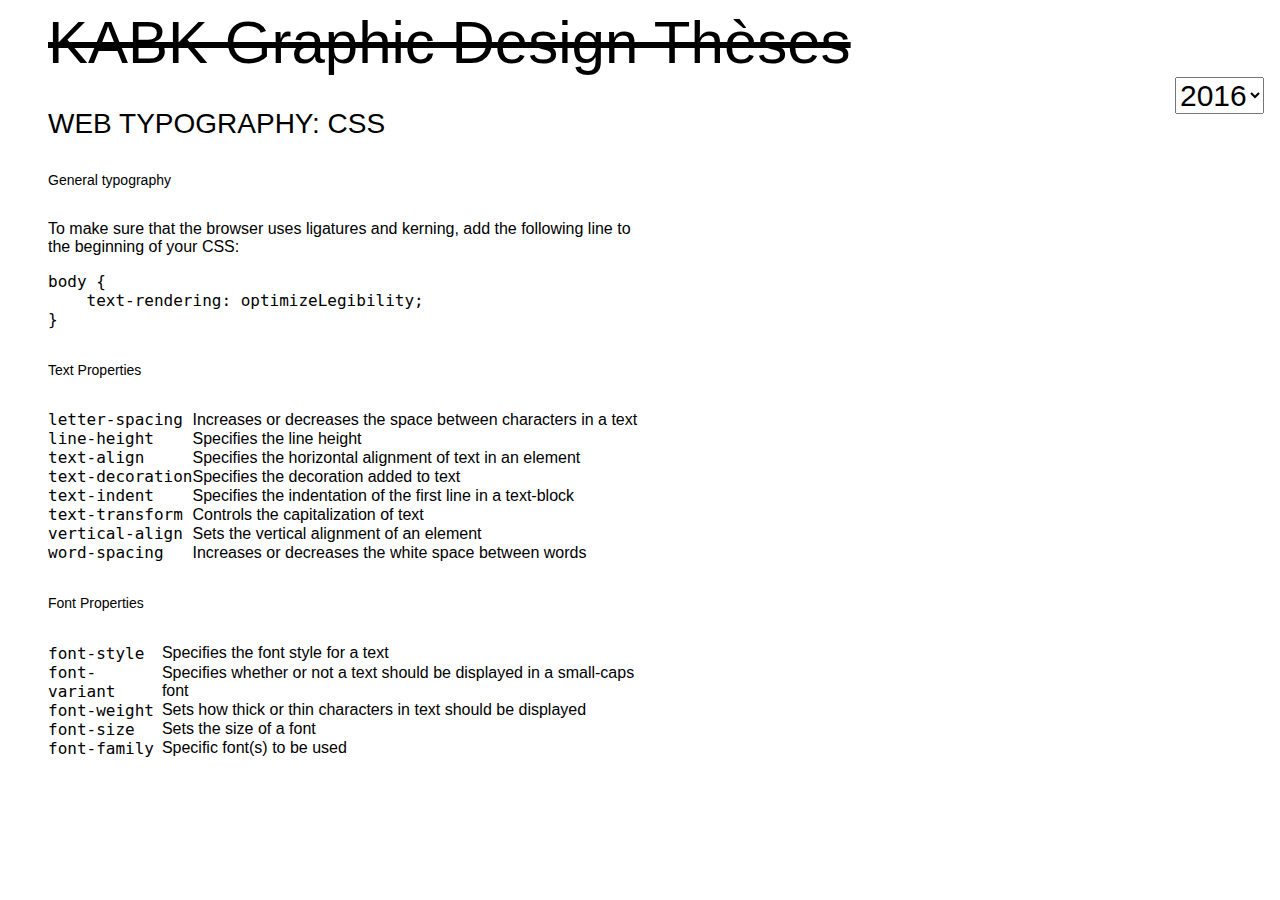
<file: css.html>
<!DOCTYPE html>
<html lang="en">
    <head>
        <title>GOVT Theses 2015</title>
        <!-- This is so we get Thèses instead of ThÃ¨ses -->
        <meta charset="utf-8"/>
        <!-- This tells the mobile browser: do not zoom out -->
        <meta name="viewport" content="width=device-width, initial-scale=1">
        <link rel="stylesheet" type="text/css" href="css/normalize.css" />
        <link rel="stylesheet" type="text/css" href="css/style.css" />
    </head>
    <body>
        <header>
            <h1>KABK Graphic Design Thèses</h1>
            <select>
                <option value="2015">2015</option>
                <option value="2016" selected="true">2016</option>
            </select>
        </header>
        <article>

<h2>Web typography: CSS</h2>

<h6>General typography</h6>

To make sure that the browser uses ligatures and kerning, add the following line to the beginning of your CSS:

<pre>body {
    text-rendering: optimizeLegibility;
}</pre>

<h6>Text Properties</h6>
<table>
  <tbody>
    
      <tr>
        <td>
          <code>letter-spacing</code>
        </td>
        <td>
          Increases or decreases the space between characters in a text
        </td>
      </tr>
    
      <tr>
        <td>
          <code>line-height</code>
        </td>
        <td>
          Specifies the line height
        </td>
      </tr>
    
      <tr>
        <td>
          <code>text-align</code>
        </td>
        <td>
          Specifies the horizontal alignment of text in an element
        </td>
      </tr>
    
      <tr>
        <td>
          <code>text-decoration</code>
        </td>
        <td>
          Specifies the decoration added to text
        </td>
      </tr>
    
      <tr>
        <td>
          <code>text-indent</code>
        </td>
        <td>
          Specifies the indentation of the first line in a text-block
        </td>
      </tr>
    
      <tr>
        <td>
          <code>text-transform</code>
        </td>
        <td>
          Controls the capitalization of text
        </td>
      </tr>
    
      <tr>
        <td>
          <code>vertical-align</code>
        </td>
        <td>
          Sets the vertical alignment of an element
        </td>
      </tr>
    
      <tr>
        <td>
          <code>word-spacing</code>
        </td>
        <td>
          Increases or decreases the white space between words
        </td>
      </tr>
    
  </tbody>
</table>

<h6>Font Properties</h6>
<table>
  <tbody>
    
      <tr>
        <td>
          <code>font-style</code>
        </td>
        <td>
          Specifies the font style for a text
        </td>
      </tr>
    
      <tr>
        <td>
          <code>font-variant</code>
        </td>
        <td>
          Specifies whether or not a text should be displayed in a small-caps font
        </td>
      </tr>
    
      <tr>
        <td>
          <code>font-weight</code>
        </td>
        <td>
          Sets how thick or thin characters in text should be displayed
        </td>
      </tr>
    
      <tr>
        <td>
          <code>font-size</code>
        </td>
        <td>
          Sets the size of a font
        </td>
      </tr>
    
      <tr>
        <td>
          <code>font-family</code>
        </td>
        <td>
          Specific font(s) to be used
        </td>
      </tr>
    
  </tbody>
</table>


        </article>
    </body>
</html>
</file>
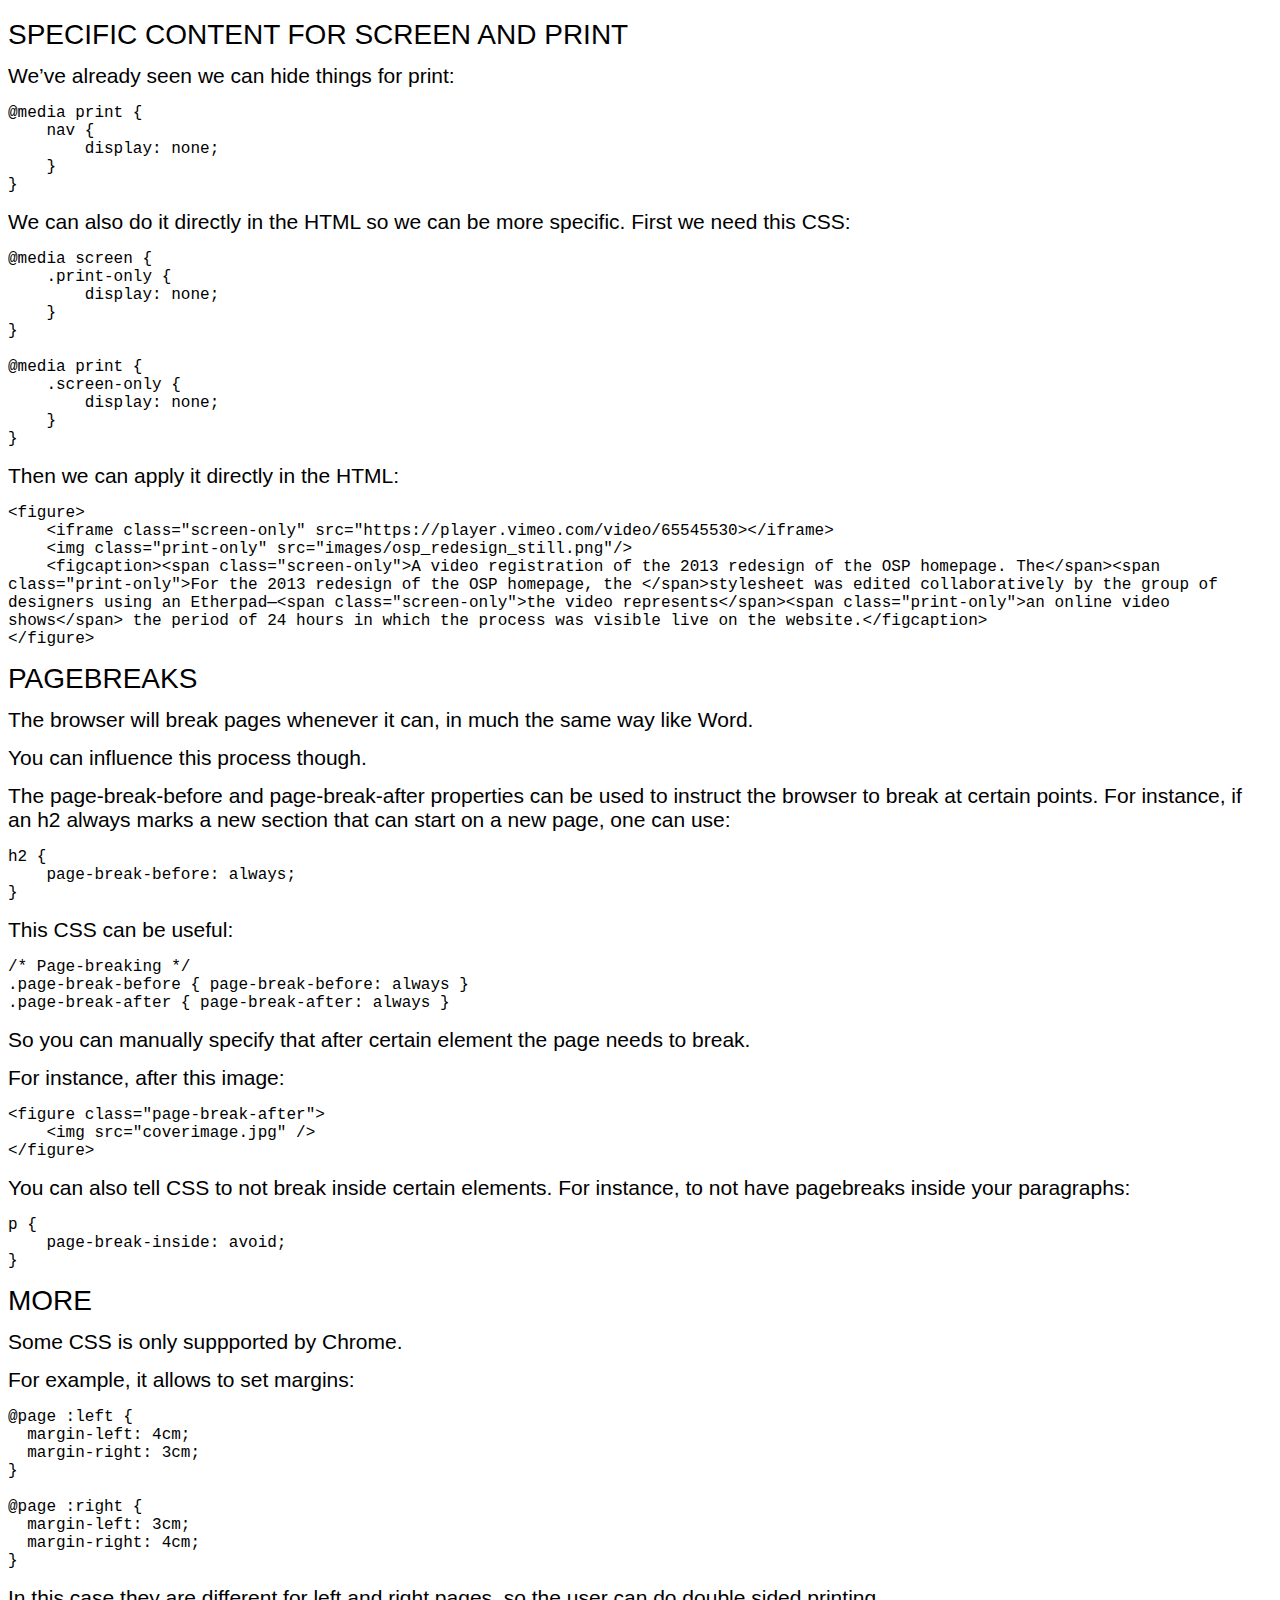
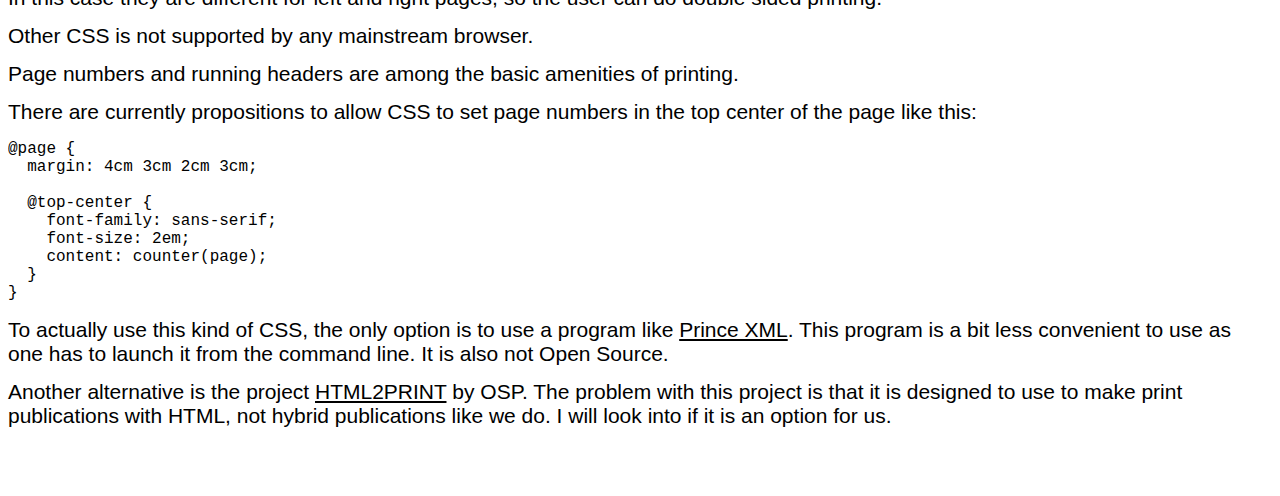
<file: print-css.html>
<!DOCTYPE html>
<html lang="en">
    <head>
        <title>GOVT Theses 2016</title>
        <!-- This is so we get Thèses instead of ThÃ¨ses -->
        <meta charset="utf-8"/>
        <!-- This tells the mobile browser: do not zoom out -->
        <meta name="viewport" content="width=device-width, initial-scale=1">
        <link rel="stylesheet" type="text/css" href="css/normalize.css" />
        <link rel="stylesheet" type="text/css" href="css/style.css" />
    </head>

<body>
<h2>Specific content for screen and print</h2>

<p>We’ve already seen we can hide things for print:</p>

<pre><code>@media print {
    nav {
        display: none;
    }
}
</code></pre>

<p>We can also do it directly in the HTML so we can be more specific. First we need this CSS:</p>

<pre><code>@media screen {
    .print-only {
        display: none;
    }
}

@media print {
    .screen-only {
        display: none;
    }
}
</code></pre>

<p>Then we can apply it directly in the HTML:</p>

<pre><code>&lt;figure&gt;
    &lt;iframe class="screen-only" src="https://player.vimeo.com/video/65545530&gt;&lt;/iframe&gt;
    &lt;img class="print-only" src="images/osp_redesign_still.png"/&gt;
    &lt;figcaption&gt;&lt;span class="screen-only"&gt;A video registration of the 2013 redesign of the OSP homepage. The&lt;/span&gt;&lt;span class="print-only"&gt;For the 2013 redesign of the OSP homepage, the &lt;/span&gt;stylesheet was edited collaboratively by the group of designers using an Etherpad—&lt;span class="screen-only"&gt;the video represents&lt;/span&gt;&lt;span class="print-only"&gt;an online video shows&lt;/span&gt; the period of 24 hours in which the process was visible live on the website.&lt;/figcaption&gt;
&lt;/figure&gt;
</code></pre>

<h2>Pagebreaks</h2>

<p>The browser will break pages whenever it can, in much the same way like Word.</p>

<p>You can influence this process though.</p>

<p>The page-break-before and page-break-after properties can be used to instruct the browser to break at certain points. For instance, if an h2 always marks a new section that can start on a new page, one can use:</p>

<pre><code>h2 {
    page-break-before: always;
}
</code></pre>

<p>This CSS can be useful:</p>

<pre><code>/* Page-breaking */
.page-break-before { page-break-before: always }
.page-break-after { page-break-after: always }
</code></pre>

<p>So you can manually specify that after certain element the page needs to break.</p>

<p>For instance, after this image:</p>

<pre><code>&lt;figure class="page-break-after"&gt;
    &lt;img src="coverimage.jpg" /&gt;
&lt;/figure&gt;
</code></pre>

<p>You can also tell CSS to not break inside certain elements. For instance, to not have pagebreaks inside your paragraphs:</p>

<pre><code>p {
    page-break-inside: avoid;
}
</code></pre>

<h2>More</h2>

<p>Some CSS is only suppported by Chrome.</p>

<p>For example, it allows to set margins:</p>

<pre><code>@page :left {
  margin-left: 4cm;
  margin-right: 3cm;
}

@page :right {
  margin-left: 3cm;
  margin-right: 4cm;
}
</code></pre>

<p>In this case they are different for left and right pages, so the user can do double sided printing.</p>

<p>Other CSS is not supported by any mainstream browser.</p>

<p>Page numbers and running headers are among the basic amenities of printing.</p>

<p>There are currently propositions to allow CSS to set page numbers in the top center of the page like this:</p>

<pre><code>@page {
  margin: 4cm 3cm 2cm 3cm;

  @top-center {
    font-family: sans-serif;
    font-size: 2em;
    content: counter(page);
  }
}
</code></pre>

<p>To actually use this kind of CSS, the only option is to use a program like <a href="http://www.princexml.com/">Prince XML</a>. This program is a bit less convenient to use as one has to launch it from the command line. It is also not Open Source.</p>

<p>Another alternative is the project <a href="http://osp.kitchen/tools/html2print/">HTML2PRINT</a> by OSP. The problem with this project is that it is designed to use to make print publications with HTML, not hybrid publications like we do. I will look into if it is an option for us.</p>
</body>
</html>
</file>
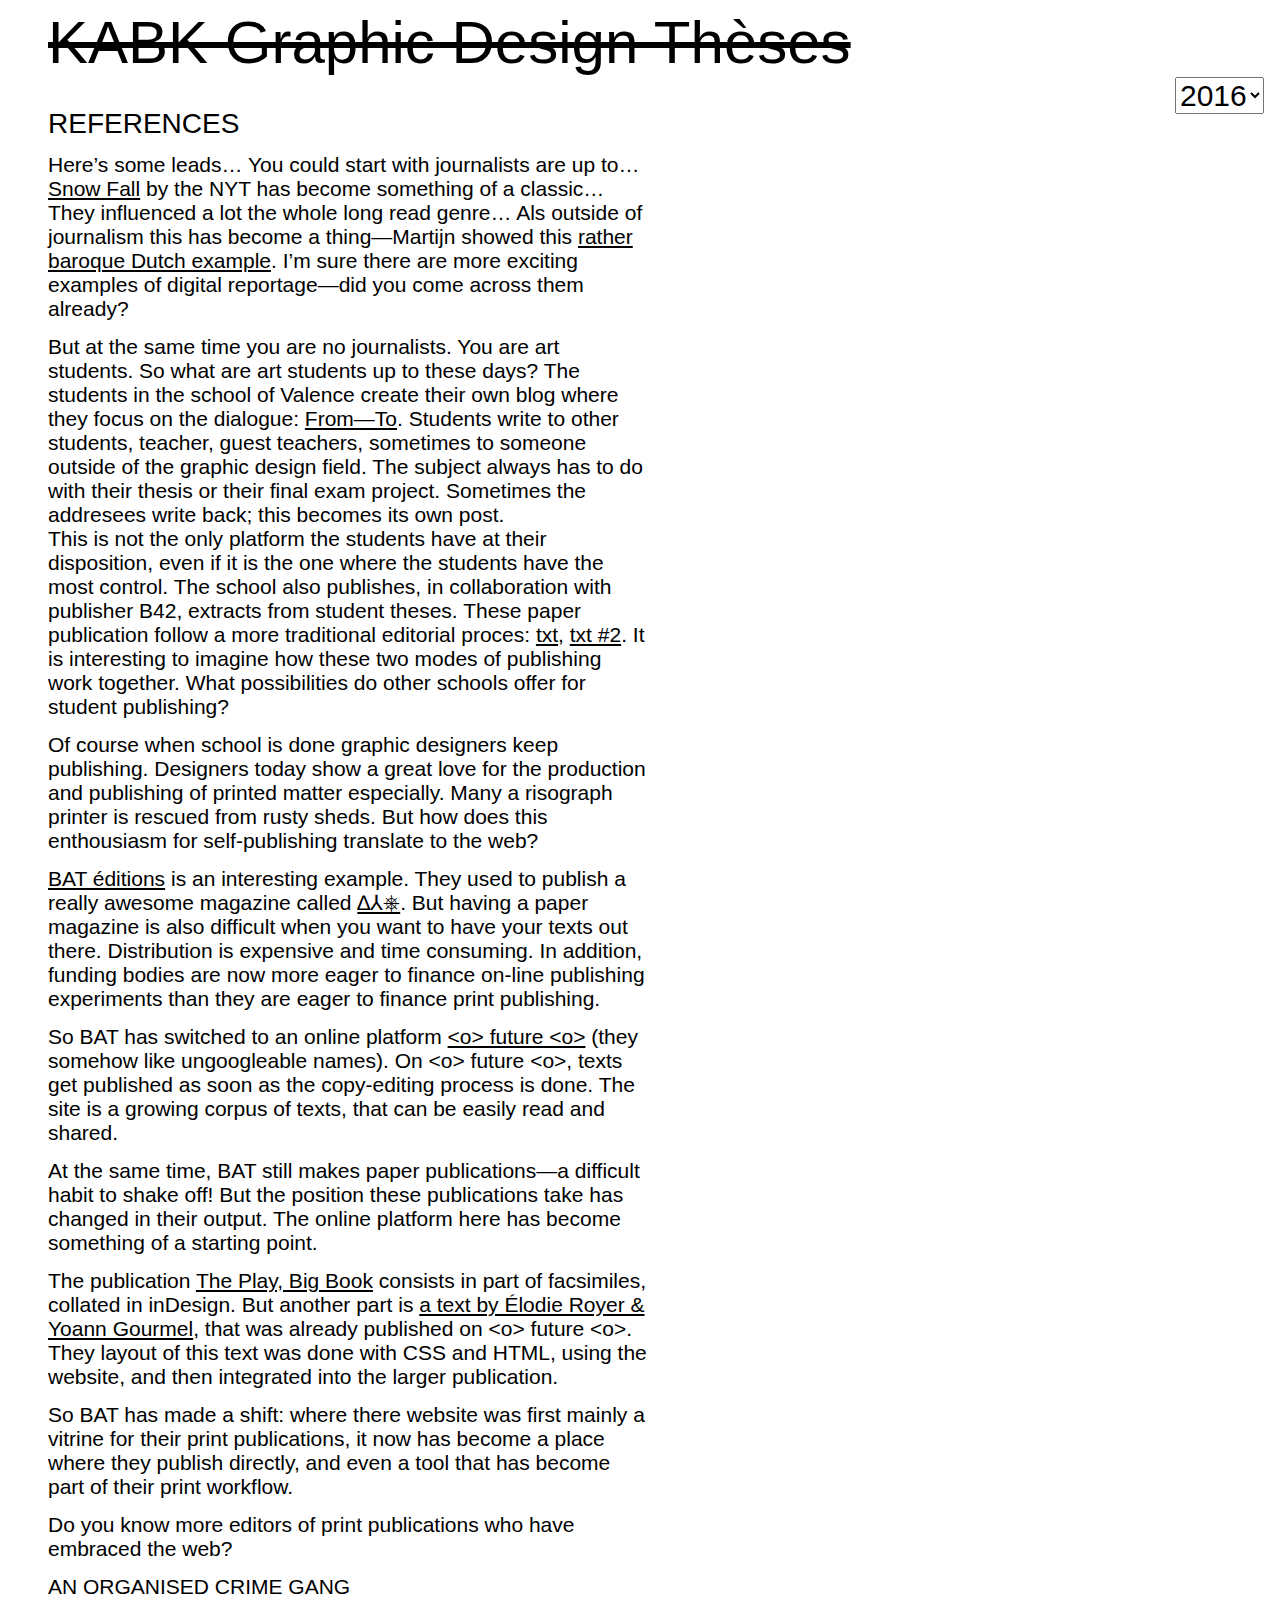
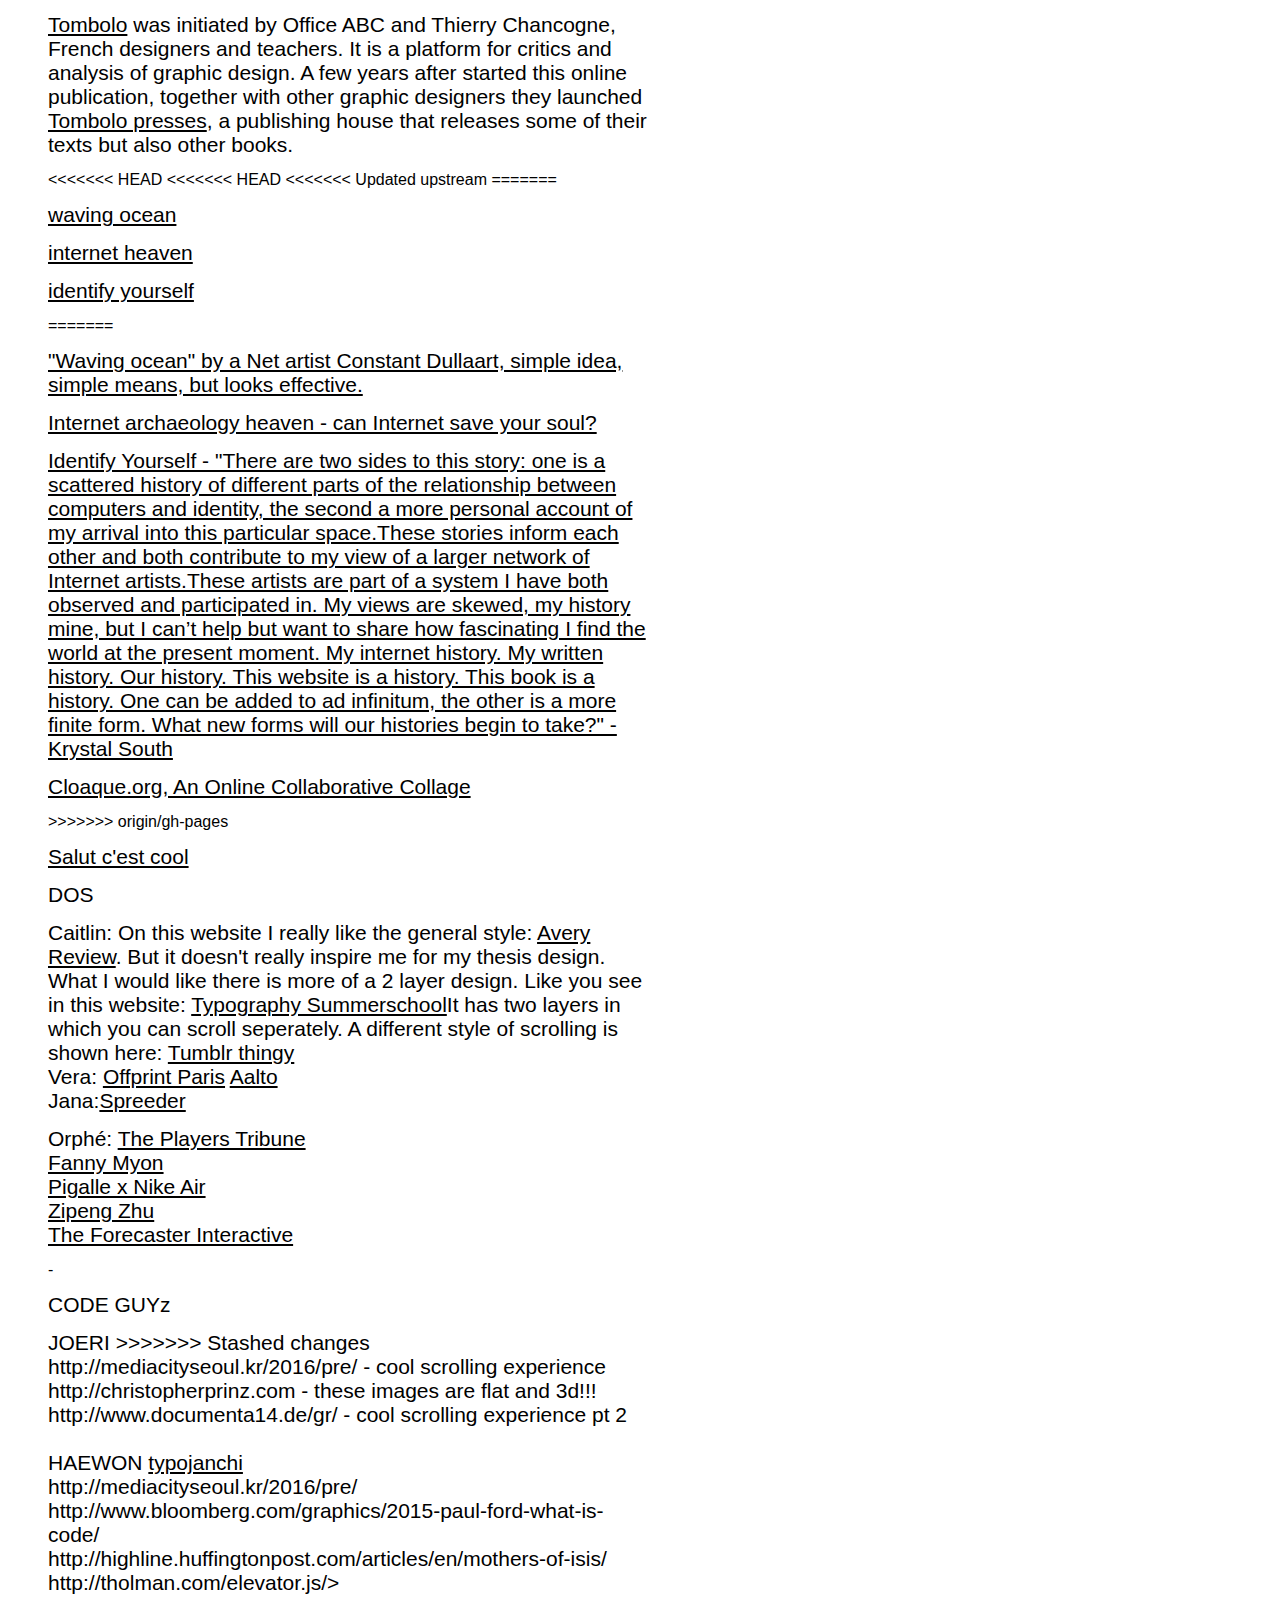
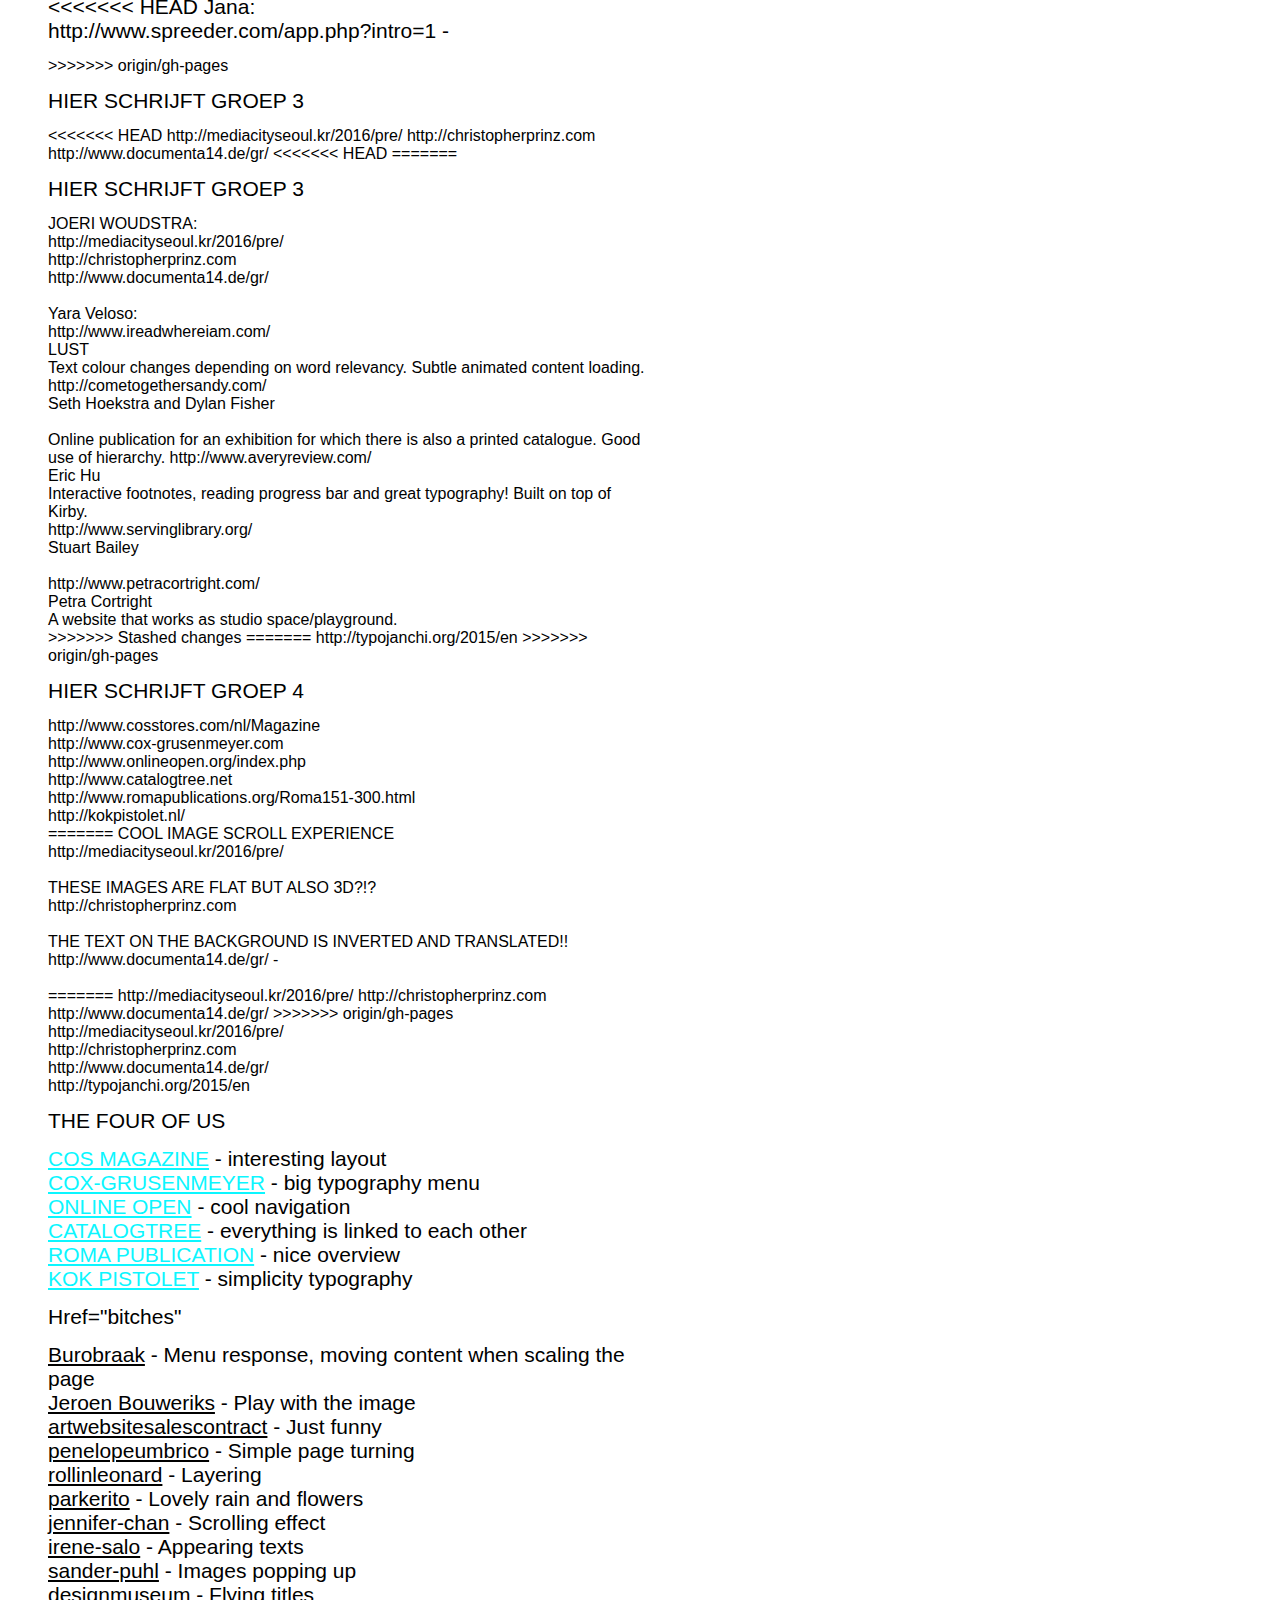
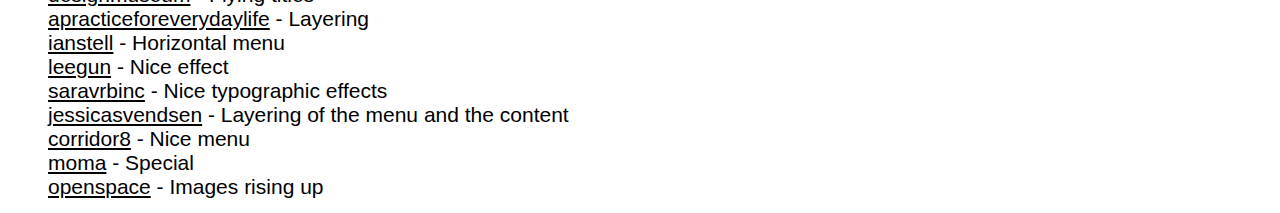
<file: references.html>
<!DOCTYPE html>
<html lang="en">
    <head>
        <title>GOVT Theses 2015</title>
        <!-- This is so we get Thèses instead of ThÃ¨ses -->
        <meta charset="utf-8"/>
        <!-- This tells the mobile browser: do not zoom out -->
        <meta name="viewport" content="width=device-width, initial-scale=1">
        <link rel="stylesheet" type="text/css" href="css/normalize.css" />
        <link rel="stylesheet" type="text/css" href="css/style.css" />
    </head>
    <body>
        <header>
            <h1>KABK Graphic Design Thèses</h1>
            <select>
                <option value="2015">2015</option>
                <option value="2016" selected="true">2016</option>
            </select>
        </header>
        <article>

<h2>References</h2>

<p>Here’s some leads… You could start with journalists are up to… <a href="http://www.nytimes.com/projects/2012/snow-fall/" title="Snow Fall: The Avalanche at Tunnel Creek - Multimedia Feature - NYTimes.com">Snow Fall</a> by the NYT has become something of a classic… They influenced a lot the whole long read genre… Als outside of journalism this has become a thing—Martijn showed this <a href="http://www.vpro.nl/zomergasten/gastenlijst/03-saskia-noort/" title="VPRO ZomerGastenlijst - Saskia Noort">rather baroque Dutch example</a>. I’m sure there are more exciting examples of digital reportage—did you come across them already?</p>

<p>But at the same time you are no journalists. You are art students. So what are art students up to these days? The students in the school of Valence create their own blog where they focus on the dialogue: <a href="http://from.esad-gv.fr/to/" title="From—To">From—To</a>. Students write to other students, teacher, guest teachers, sometimes to someone outside of the graphic design field. The subject always has to do with their thesis or their final exam project. Sometimes the addresees write back; this becomes its own post.<br/>
This is not the only platform the students have at their disposition, even if it is the one where the students have the most control. The school also publishes, in collaboration with publisher B42, extracts from student theses. These paper publication follow a more traditional editorial proces: <a href="http://editions-b42.com/books/txt/" title="ÉDITIONS B42 ♦● .TXT">txt</a>, <a href="http://editions-b42.com/books/txt-2/" title="ÉDITIONS B42 ♦● .TXT 2">txt #2</a>. It is interesting to imagine how these two modes of publishing work together. What possibilities do other schools offer for student publishing?</p>

<p>Of course when school is done graphic designers keep publishing. Designers today show a great love for the production and publishing of printed matter especially. Many a risograph printer is rescued from rusty sheds. But how does this enthousiasm for self-publishing translate to the web?</p>

<p><a href="http://www.bat-editions.net/" title="BAT stands for Books, Art and Texts">BAT éditions</a> is an interesting example. They used to publish a really awesome magazine called <a href="http://www.bat-editions.net/%E2%88%86%E2%85%84%E2%8E%88.html" title="∆⅄⎈">∆⅄⎈</a>. But having a paper magazine is also difficult when you want to have your texts out there. Distribution is expensive and time consuming. In addition, funding bodies are now more eager to finance on-line publishing experiments than they are eager to finance print publishing.
    
<p>So BAT has switched to an online platform <a href="http://f-u-t-u-r-e.org/" title="&lt;o&gt; future &lt;o&gt;">&lt;o&gt; future &lt;o&gt;</a> (they somehow like ungoogleable names). On &lt;o&gt; future &lt;o&gt;, texts get published as soon as the copy-editing process is done. The site is a growing corpus of texts, that can be easily read and shared.</p>

<p>At the same time, BAT still makes paper publications—a difficult habit to shake off! But the position these publications take has changed in their output. The online platform here has become something of a starting point.</p>

<p>The publication <a href="http://f-u-t-u-r-e.org/r/C_The-Play_Play-1967-2014_EN.md" title="&lt;o&gt; future &lt;o&gt; → The Play, Big Book">The Play, Big Book</a> consists in part of facsimiles, collated in inDesign. But another part is <a href="http://f-u-t-u-r-e.org/r/06_Elodie_Royer_Yoann_Gourmel_The_Play_EN.md" title="&lt;o&gt; future &lt;o&gt; → Élodie Royer &amp; Yoann Gourmel, The Play">a text by Élodie Royer &amp; Yoann Gourmel</a>, that was already published on &lt;o&gt; future &lt;o&gt;. They layout of this text was done with CSS and HTML, using the website, and then integrated into the larger publication.</p>

<p>So BAT has made a shift: where there website was first mainly a vitrine for their print publications, it now has become a place where they publish directly, and even a tool that has become part of their print workflow.</p>

<p>Do you know more editors of print publications who have embraced the web?</p>

<p>AN ORGANISED CRIME GANG</p>
<p><a href="http://www.t-o-m-b-o-l-o.eu/" title="T-o-m-b-o-l-o">Tombolo</a> was initiated by Office ABC and Thierry Chancogne, French designers and teachers. It is a platform for critics and analysis of graphic design. A few years after started this online publication, together with other  graphic designers they launched <a href="http://presses.t-o-m-b-o-l-o.eu/" title="T-o-m-b-o-l-o presses">Tombolo presses</a>, a publishing house that releases some of their texts but also other books.</p>

<<<<<<< HEAD
<<<<<<< HEAD
<<<<<<< Updated upstream
=======
<p><a href="http://wavingocean.com/"> waving ocean </a></p>
<p><a href="http://heaven.internetarchaeology.org/"> internet heaven </a></p>
<p><a href="http://idyrself.com/"> identify yourself </a></p>
=======
<p><a href="http://wavingocean.com/"> "Waving ocean" by a Net artist Constant Dullaart, simple idea, simple means, but looks effective.</a></p>
<p><a href="http://heaven.internetarchaeology.org/"> Internet archaeology heaven - can Internet save your soul?</a></p>
<p><a href="http://idyrself.com/"> Identify Yourself - "There are two sides to this story: one is a scattered history of different parts of the relationship between computers and identity, the second a more personal account of my arrival into this particular space.These stories inform each other and both contribute to my view of a larger network of Internet artists.These artists are part of a system I have both observed and participated in. My views are skewed, my history mine, but I can’t help but want to share how fascinating I find the world at the present moment. My internet history. My written history. Our history. This website is a history. This book is a history. One can be added to ad infinitum, the other is a more finite form. What new forms will our histories begin to take?" - Krystal South</a></p>
<p><a href="http://cloaque.org/"> Cloaque.org, An Online Collaborative Collage </a></p>
>>>>>>> origin/gh-pages

<p><a href="http://www.salutcestcool.com/" title="salut c'est cool">Salut c'est cool</a></p>

<p>DOS</p>

<p>Caitlin: On this website I really like the general style: <a href="http://averyreview.com" title="Avery Review">Avery Review</a>. But it doesn't really inspire me for my thesis design. What I would like there is more of a 2 layer design. Like you see in this website:  <a href="http://typographysummerschool.org" title="Typography Summerschool">Typography Summerschool</a>It has two layers in which you can scroll seperately. A different style of scrolling is shown here: <a href="http://inreproductionoftangiblethings.tumblr.com" title="Tumblr thingy">Tumblr thingy</a>
<br>

Vera: <a href="http://offprintparis.com" title="Offprint Paris">Offprint Paris</a> <a href="https://graphicdesign.aalto.fi" title="aalto">Aalto</a>
<br>
Jana:<a href="http://www.spreeder.com/app.php?intro=1" title="Spreeder">Spreeder</a> <br>
<p>Orphé:
<a href="http://www.theplayerstribune.com/" title="The Players Tribune">The Players Tribune</a> <br>
<a href="http://fanny-myon.fr/" title="Fanny Myon">Fanny Myon</a> <br>
<a href="http://www.pigallebasketball.com/" title="Pigalle x Nike Air">Pigalle x Nike Air</a> <br>
<a href="http://zz-is.it/" title="Pigalle x Nike Air">Zipeng Zhu</a> <br>
<a href="http://theforecaster-interactive.com/de/" title="The Forecaster Interactive">The Forecaster Interactive</a> <br></p>

-</p>

<p class="group3title">CODE GUYz</p>

<p>JOERI
>>>>>>> Stashed changes
http://mediacityseoul.kr/2016/pre/ - cool scrolling experience<br/>
http://christopherprinz.com - these images are flat and 3d!!!<br/>
http://www.documenta14.de/gr/ - cool scrolling experience pt 2<br/>
<br/>
HAEWON
<a href="http://typojanchi.org/2015/en" title="typojanchi">typojanchi</a> <br/>
http://mediacityseoul.kr/2016/pre/</br>
http://www.bloomberg.com/graphics/2015-paul-ford-what-is-code/</br>
http://highline.huffingtonpost.com/articles/en/mothers-of-isis/</br>
http://tholman.com/elevator.js/></br>


<<<<<<< HEAD
Jana:<br>
http://www.spreeder.com/app.php?intro=1
-
</p>
>>>>>>> origin/gh-pages
<p>HIER SCHRIJFT GROEP 3</p>
<<<<<<< HEAD
http://mediacityseoul.kr/2016/pre/
http://christopherprinz.com
http://www.documenta14.de/gr/
<<<<<<< HEAD
=======
<p>HIER SCHRIJFT GROEP 3</p> 

JOERI WOUDSTRA: <br>
http://mediacityseoul.kr/2016/pre/ <br>
http://christopherprinz.com <br>
http://www.documenta14.de/gr/ <br> <br>

Yara Veloso: <br>
http://www.ireadwhereiam.com/<br> LUST <br>
Text colour changes depending on word relevancy. Subtle animated content loading.
<br>
http://cometogethersandy.com/<br> Seth Hoekstra and Dylan Fisher <br>
<br>
Online publication for an exhibition for which there is also a printed catalogue. Good use of hierarchy.
http://www.averyreview.com/<br> Eric Hu <br>
Interactive footnotes, reading progress bar and great typography! Built on top of Kirby.
<br>
http://www.servinglibrary.org/<br> Stuart Bailey <br>

<br>
http://www.petracortright.com/<br> Petra Cortright <br>
A website that works as studio space/playground. 
<br>



>>>>>>> Stashed changes
=======
http://typojanchi.org/2015/en
>>>>>>> origin/gh-pages

<p>HIER SCHRIJFT GROEP 4</p>
http://www.cosstores.com/nl/Magazine </br>
http://www.cox-grusenmeyer.com </br> 
http://www.onlineopen.org/index.php </br>
http://www.catalogtree.net </br>
http://www.romapublications.org/Roma151-300.html </br>
http://kokpistolet.nl/ </br>
=======

COOL IMAGE SCROLL EXPERIENCE<br/>
http://mediacityseoul.kr/2016/pre/ <br/>
<br/>
THESE IMAGES ARE FLAT BUT ALSO 3D?!?<br/>
http://christopherprinz.com <br/>
<br/>
THE TEXT ON THE BACKGROUND IS INVERTED AND TRANSLATED!!<br/>
http://www.documenta14.de/gr/ - <br/>
<br/>
=======
http://mediacityseoul.kr/2016/pre/
http://christopherprinz.com
http://www.documenta14.de/gr/



>>>>>>> origin/gh-pages

http://mediacityseoul.kr/2016/pre/ </br>
http://christopherprinz.com </br>
http://www.documenta14.de/gr/ </br>
http://typojanchi.org/2015/en </br></p>


<p>THE FOUR OF US</p>
<p><a class="group4" href="http://www.cosstores.com/nl/Magazine">COS MAGAZINE</a> - interesting layout </br>
<a class="group4" href="http://www.cox-grusenmeyer.com">COX-GRUSENMEYER</a> - big typography menu </br>
<a class="group4" href="http://www.onlineopen.org/index.php">ONLINE OPEN</a> - cool navigation</br>
<a class="group4" href="http://www.catalogtree.net">CATALOGTREE</a> - everything is linked to each other</br>
<a class="group4" href="http://www.romapublications.org/Roma151-300.html">ROMA PUBLICATION</a> - nice overview</br>
<a class="group4" href="http://kokpistolet.nl/">KOK PISTOLET</a> - simplicity typography</br>
</p>

<p>Href="bitches"</p>

<p><a href="www.burobraak.nl">Burobraak</a> - Menu response, moving content when scaling the page<br>
<a href="www.jeroenbouweriks.com">Jeroen Bouweriks</a> - Play with the image<br>
<a href="http://www.artwebsitesalescontract.com">artwebsitesalescontract</a> - Just funny<br>
<a href="http://www.penelopeumbrico.net/publications/publicationspage_catalogues_b.html"> penelopeumbrico</a> - Simple page turning<br>
<a href="http://rollinleonard.com"> rollinleonard</a> - Layering<br>
<a href="http://www.parkerito.com">parkerito</a> - Lovely rain and flowers<br>
<a href="http://jennifer-chan.com">jennifer-chan<a/> - Scrolling effect<br>
<a href="http://kabk.github.io/govt-theses-15-irene-salo-beauty-in-unexpected-forms">irene-salo</a> - Appearing texts<br>
<a href="http://kabk.github.io/govt-theses-15-sander-puhl-onder-het-oppervlak-under-the-surface">sander-puhl</a> - Images popping up<br>
<a href="https://designmuseum.org/">designmuseum</a> - Flying titles<br>
<a href="http://apracticeforeverydaylife.com/art-on-the-underground/what-is-the-city-but-the-people-publication/">apracticeforeverydaylife</a> - Layering<br>
<a href="http://ianstell.com/Diagint">ianstell</a> - Horizontal menu<br>
<a href="http://cargocollective.com/leegun/With-or-without-you-Poster">leegun</a> - Nice effect<br>
<a href="http://saravrbinc.com/">saravrbinc</a> - Nice typographic effects<br>
<a href="http://jessicasvendsen.com/">jessicasvendsen</a> - Layering of the menu and the content<br>
<a href="http://www.corridor8.co.uk/online/">corridor8</a> - Nice menu<br>
<a href="http://www.moma.org/interactives/exhibitions/2011/talktome/objects/145515/">moma</a> - Special<br> 
<a href="http://openspace.sfmoma.org/">openspace</a> - Images rising up<br>
</p>


<p></p>

<p></p>

<p></p>

<p></p>

<p></p>

        </article>
    </body>
</html>
</file>
<file: css/style.css>
a {color:pink;}

body {
    font-size: 16px;
    padding: 8px 16px 0px 8px;
    font-family: NeueHaasUnicaPro-Light, sans-serif;
    font-weight: 100;
}

* {
    box-sizing: border-box;
}

header {
    padding: 0 0 20px 0;
    font-size: 30px;
    text-decoration: line-through;
}

article { 
    max-width: 602px;
}

li {
    list-style: none;
    margin-bottom: 8px;
}

dt, dd {
    margin-bottom: 2px;
}

dt {
    margin-top: 6px;
}

h1, h2, h3, h4, h5, h6 {
    font-weight: 100;
}

h1 {
    margin: 0 0 0 0;
}

h2, h4 {
  font-size: 28px;
  line-height: 30px;
  text-transform: uppercase;
  margin: 12px 0 0px 0;
}

h2 a {
    text-decoration: none;
}

h3, h5 {
  font-size: 21px;
  line-height: 24px;
  margin: 0px 0 7px 0;
}

h4 {
  font-size: 21px;
}

h6 {
  font-size: 14px;
}

ul, ol {
    margin-top: 20px;
    padding-left: 20px;
}

a, a:hover, a:visited, a:active {
    color: black;
}

a.group4, a.group4:hover, a.group4:visited, a.group4:active {
    color: #0cf6ff;
}

a.group3title, a.group3title:hover, a.group3title:visited, a.group3title:active {
    color: #0000FF;
    font-size: 25px;
}

a.group3, a.group3:hover, a.group3:visited, a.group3:active {
    color: #0000FF;
}


p, svg {
    margin-top: 0;
    margin-bottom: 24px;
}

p {
  font-size: 21px;
  line-height: 24px;
  margin: 14px 0;
}

p.spacer {
    line-height: 0;
}

pre {
    white-space: pre-wrap;
}

figure {
    margin: 0;
    padding: 1em 40px;
}

figure figcaption {
    padding-top: 1em;
}

/* This makes the images scale to the full width of the page */
img {
    max-width: 600px;
    max-height: 315px;
    width: 100%;
    height: auto;
}

header select {
    float: right;
}

div.preview {
  max-width: 602px;
  margin-bottom: 30px;
}

div.preview figure {
  border: 1px solid #ccc;
  border-bottom: none;
  margin: 0;
  padding: 0;
}

div.preview p:last-child {
  margin-bottom: 54px;
}

@media screen and (max-width: 480px) {
    header select {
        float: left;
    }
    header h1 {
       font-size: 20px;
   }
   p {
     font-size: 16px;
     line-height: 24px;
     margin: 14px 0;
   }
}

@media screen and (min-width: 480px) {
    article, header {
        margin-left: 40px;
    }
}

@media print {
    header select {
        display: none;
    }
}
</file>
